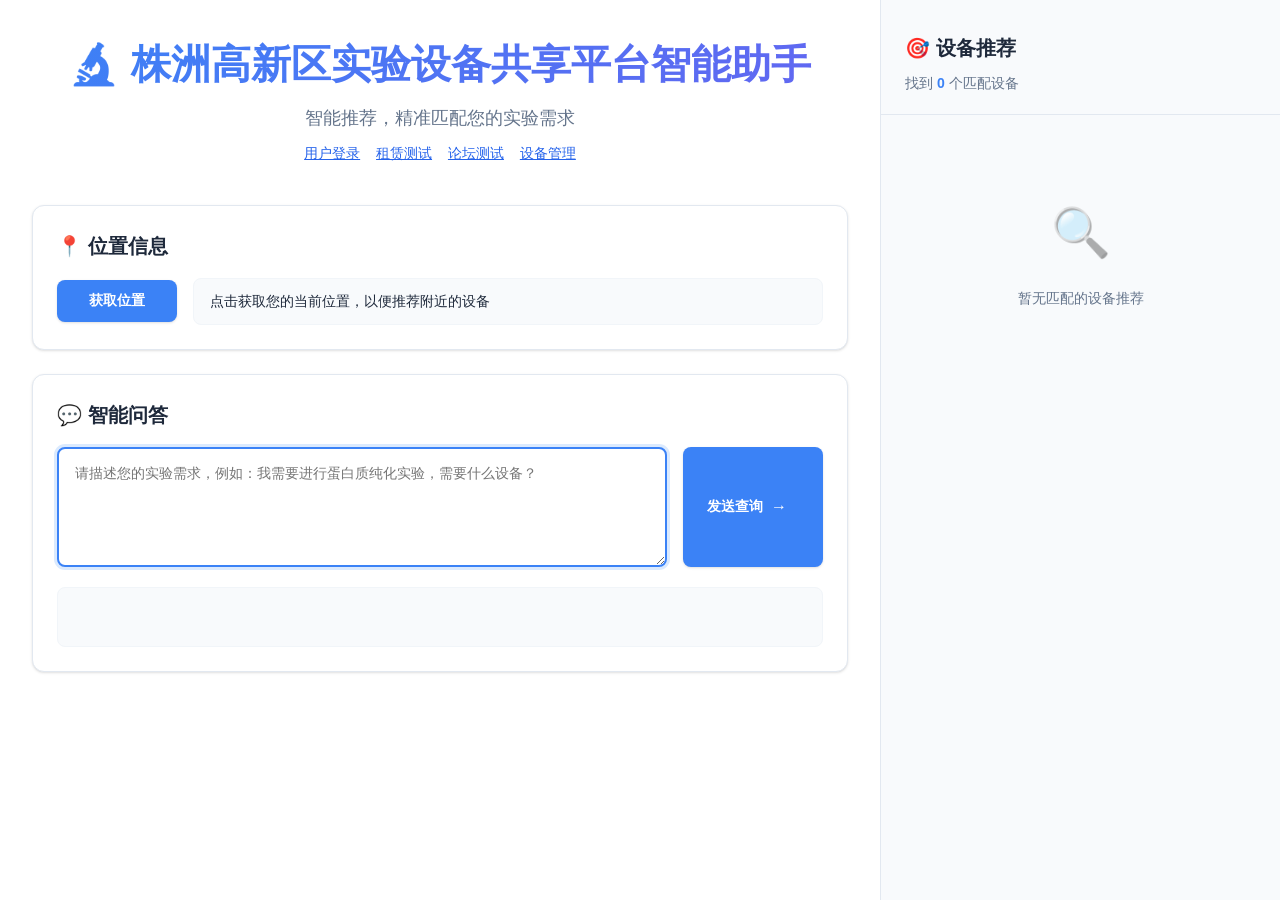
<file: static/index.html>
<!DOCTYPE html>
<html lang="zh-CN">
<head>
    <meta charset="UTF-8" />
    <meta name="viewport" content="width=device-width, initial-scale=1.0" />
    <title>实验设备共享平台</title>
    <link rel="stylesheet" href="/static/styles.css" />
</head>
<body>
    <div class="app-container">
        <!-- 左侧主要内容区域 -->
        <div class="main-content">
            <header class="header">
                <h1>🔬 株洲高新区实验设备共享平台智能助手</h1>
                <p class="subtitle">智能推荐，精准匹配您的实验需求</p>
                <p style="margin-top:10px;font-size:14px">
                    <a href="/static/auth.html" style="color:#2563eb;margin-right:12px">用户登录</a>
                    <a href="/static/lease.html" style="color:#2563eb;margin-right:12px">租赁测试</a>
                    <a href="/static/forum.html" style="color:#2563eb;margin-right:12px">论坛测试</a>
                    <a href="/static/admin.html" style="color:#2563eb">设备管理</a>
                </p>
            </header>

            <section class="location-section">
                <h2>📍 位置信息</h2>
                <div class="location-box">
                    <button id="locationBtn" class="location-btn">获取位置</button>
                    <div id="locationInfo" class="location-info">点击获取您的当前位置，以便推荐附近的设备</div>
                </div>
            </section>

            <section class="chat-section">
                <h2>💬 智能问答</h2>
                <div class="chat-box">
                    <textarea id="prompt" placeholder="请描述您的实验需求，例如：我需要进行蛋白质纯化实验，需要什么设备？"></textarea>
                    <button id="sendBtn" class="send-btn">
                        <span class="btn-text">发送查询</span>
                        <span class="btn-icon">→</span>
                    </button>
                </div>
                <div id="reply" class="reply"></div>
            </section>
        </div>

        <!-- 右侧推荐卡片区域 -->
        <div class="sidebar">
            <div class="sidebar-header">
                <h2>🎯 设备推荐</h2>
                <div class="card-count">找到 <span id="cardCount">0</span> 个匹配设备</div>
            </div>
            
            <div class="cards-container" id="cardsContainer">
                <div class="cards-scroll">
                    <!-- 推荐卡片将动态插入这里 -->
                    <div class="empty-state">
                        <div class="empty-icon">🔍</div>
                        <p>请输入实验需求，获取设备推荐</p>
                    </div>
                </div>
            </div>
        </div>
    </div>

    <script src="/static/app.js?v=4"></script>
</body>
</html>
</file>
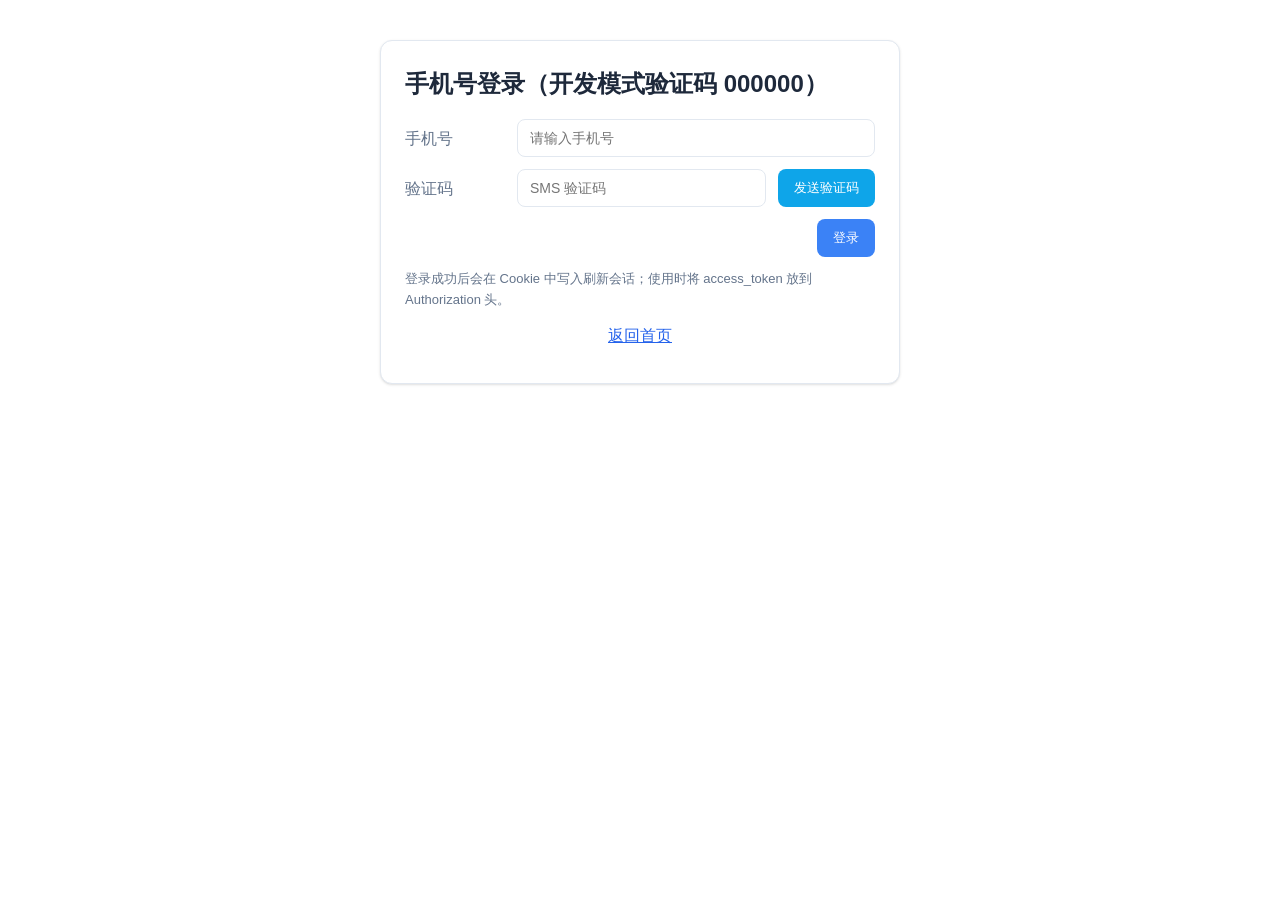
<file: static/auth.html>
<!DOCTYPE html>
<html lang="zh-CN">
<head>
  <meta charset="UTF-8" />
  <meta name="viewport" content="width=device-width, initial-scale=1.0" />
  <title>登录 - 设备共享平台</title>
  <link rel="stylesheet" href="/static/styles.css" />
  <style>
    .card { max-width: 520px; margin: 40px auto; background: var(--bg-card); border:1px solid var(--border); padding:24px; border-radius:12px; box-shadow: var(--shadow); }
    .row { display:flex; gap:12px; margin-bottom:12px; }
    .row label { width:100px; color: var(--text-muted); display:flex; align-items:center; }
    .row input { flex:1; padding: 10px 12px; border:1px solid var(--border); border-radius:8px; font-size:14px; }
    .btn { padding: 10px 16px; background: var(--primary); color:#fff; border:none; border-radius:8px; cursor:pointer; }
    .btn.secondary { background:#0ea5e9; }
    .help { font-size: 13px; color: var(--text-muted); }
    .nav { text-align:center; margin-top:12px }
    .nav a { color:#2563eb }
    .msg { margin-top:10px; font-size:14px; }
  </style>
</head>
<body>
  <div class="card">
    <h2 style="margin-bottom:16px">手机号登录（开发模式验证码 000000）</h2>
    <div class="row">
      <label>手机号</label>
      <input id="phone" placeholder="请输入手机号" />
    </div>
    <div class="row">
      <label>验证码</label>
      <input id="code" placeholder="SMS 验证码" />
      <button class="btn secondary" id="send">发送验证码</button>
    </div>
    <div class="row" style="justify-content:flex-end">
      <button class="btn" id="login">登录</button>
    </div>
    <div class="help">登录成功后会在 Cookie 中写入刷新会话；使用时将 access_token 放到 Authorization 头。</div>
    <div class="nav"><a href="/">返回首页</a></div>
    <div class="msg" id="msg"></div>
  </div>

  <script>
    function setToken(token) {
      localStorage.setItem('access_token', token);
    }
    function getToken() { return localStorage.getItem('access_token') || ''; }
    function setMsg(text){ document.getElementById('msg').textContent = text; }

    document.getElementById('send').addEventListener('click', async () => {
      const phone = document.getElementById('phone').value.trim();
      if (!phone) return setMsg('请输入手机号');
      const resp = await fetch('/api/v1/auth/sms/send', { method:'POST', headers:{'Content-Type':'application/json'}, body: JSON.stringify({ phone, scene:'login' }) });
      const data = await resp.json();
      setMsg('已发送（开发模式可直接使用 000000）');
    });

    document.getElementById('login').addEventListener('click', async () => {
      const phone = document.getElementById('phone').value.trim();
      const code = document.getElementById('code').value.trim();
      if (!phone || !code) return setMsg('请输入手机号和验证码');
      const resp = await fetch('/api/v1/auth/verify', { method:'POST', headers:{'Content-Type':'application/json'}, body: JSON.stringify({ phone, code })});
      if (!resp.ok) { setMsg('登录失败'); return; }
      const data = await resp.json();
      setToken(data.access_token);
      setMsg('登录成功');
    });
  </script>
</body>
</html>
</file>
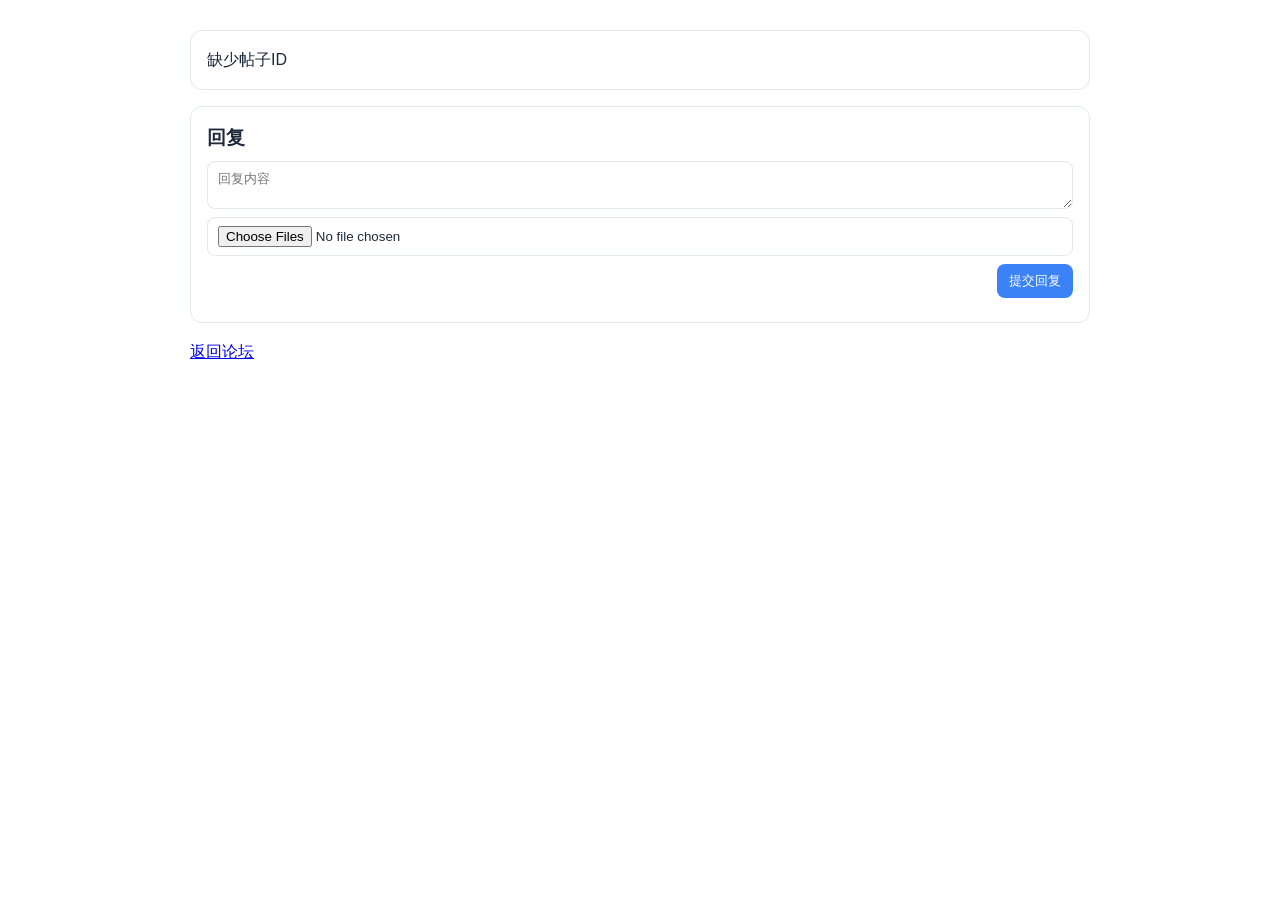
<file: static/thread.html>
<!DOCTYPE html>
<html lang="zh-CN">
<head>
  <meta charset="UTF-8" />
  <meta name="viewport" content="width=device-width, initial-scale=1.0" />
  <title>帖子详情</title>
  <link rel="stylesheet" href="/static/styles.css" />
  <style>
    .wrap { max-width: 900px; margin: 30px auto; }
    .card { background:#fff; border:1px solid var(--border); border-radius:12px; padding:16px; margin-bottom:16px; }
    .row { display:flex; gap:8px; margin:8px 0; }
    input, textarea { flex:1; padding:8px 10px; border:1px solid var(--border); border-radius:8px; }
    .btn { padding: 8px 12px; background: var(--primary); color:#fff; border:none; border-radius:8px; cursor:pointer; }
  </style>
</head>
<body>
  <div class="wrap">
    <div class="card" id="thread"></div>
    <div class="card">
      <h3>回复</h3>
      <div class="row"><textarea id="reply_content" placeholder="回复内容"></textarea></div>
      <div class="row"><input type="file" id="reply_images" multiple accept="image/*" /></div>
      <div class="row" style="justify-content:flex-end"><button class="btn" id="send">提交回复</button></div>
      <div id="msg" style="color:#888"></div>
    </div>
    <div><a href="/static/forum.html">返回论坛</a></div>
  </div>

  <script>
    function q(name){ const u=new URL(location.href); return u.searchParams.get(name); }
    const threadId = Number(q('id') || '0');
    function token(){ return localStorage.getItem('access_token') || ''; }
    function setMsg(t){ document.getElementById('msg').textContent = t; }
    async function refreshAccess(){
      const r = await fetch('/api/v1/auth/refresh', { method:'POST', credentials:'include' });
      if (!r.ok) throw new Error('刷新失败');
      const data = await r.json();
      if (data && data.access_token) localStorage.setItem('access_token', data.access_token);
      return data;
    }
    async function api(path, method='GET', body){
      let resp = await fetch(path, { method, headers: { 'Content-Type': 'application/json', 'Authorization': 'Bearer ' + token() }, body: body?JSON.stringify(body):undefined });
      if (resp.status === 401){ await refreshAccess(); resp = await fetch(path, { method, headers: { 'Content-Type': 'application/json', 'Authorization': 'Bearer ' + token() }, body: body?JSON.stringify(body):undefined }); }
      if (!resp.ok) throw new Error(await resp.text());
      return resp.json();
    }
    async function uploadOne(file){
      const form = new FormData();
      form.append('file', file);
      let resp = await fetch('/api/v1/forum/uploads', { method:'POST', headers: { 'Authorization': 'Bearer ' + token() }, body: form });
      if (resp.status === 401){ await refreshAccess(); resp = await fetch('/api/v1/forum/uploads', { method:'POST', headers: { 'Authorization': 'Bearer ' + token() }, body: form }); }
      if (!resp.ok) throw new Error(await resp.text());
      return resp.json();
    }

    async function loadThread(){
      const data = await api(`/api/v1/forum/threads/${threadId}`);
      const el = document.getElementById('thread');
      el.innerHTML = `
        <h3>帖子 #${data.id} | 作者:${data.author_user_id}</h3>
        <div>标题: ${data.title}</div>
        <div>分类: ${data.category} ${data.lease_order_id?(' | 租赁#'+data.lease_order_id):''}</div>
        ${(data.attachments||[]).map(u=>`<div><img src='${u}' style='max-width:100%;border:1px solid var(--border);margin:6px 0'/></div>`).join('')}
        <h4 style="margin-top:12px">回复 (${data.posts.length})</h4>
        <div>${data.posts.map(p=>`<div style='border-bottom:1px solid var(--border);padding:6px 0'>#${p.floor_no || p.id} | 作者:${p.author_user_id} | ${p.created_at}<br/>${p.content || ''}<br/>${(p.attachments||[]).map(u=>`<div><img src='${u}' style='max-width:100%;border:1px solid var(--border);margin:4px 0'/></div>`).join('')}</div>`).join('')}</div>
      `;
    }

    document.getElementById('send').addEventListener('click', async () => {
      try{
        const content = (document.getElementById('reply_content').value || '').trim();
        const files = document.getElementById('reply_images').files;
        const urls = [];
        for (const f of files){ const r = await uploadOne(f); if (r && r.url) urls.push(r.url); }
        if (!content && urls.length===0) { setMsg('请输入内容或选择图片'); return; }
        await api(`/api/v1/forum/threads/${threadId}/posts`, 'POST', { content, attachments: urls });
        setMsg('已提交');
        document.getElementById('reply_content').value = '';
        document.getElementById('reply_images').value = '';
        await loadThread();
      }catch(e){ setMsg('失败: ' + e); }
    });

    if (!threadId){ document.getElementById('thread').textContent = '缺少帖子ID'; }
    else { loadThread(); }
  </script>
</body>
</html>
</file>
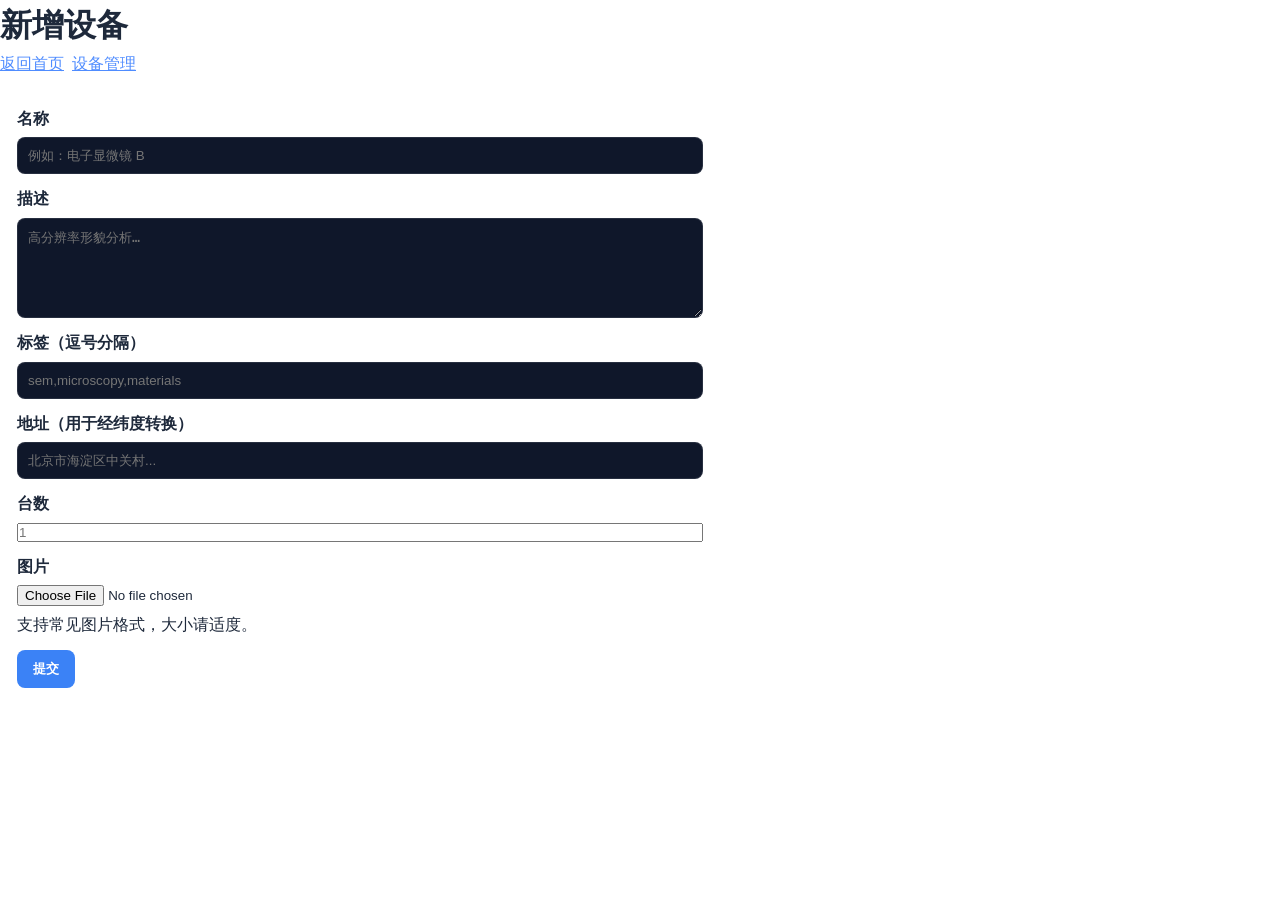
<file: static/upload.html>
<!DOCTYPE html>
<html lang="zh-CN">
<head>
    <meta charset="UTF-8" />
    <meta name="viewport" content="width=device-width, initial-scale=1.0" />
    <title>新增设备</title>
    <link rel="stylesheet" href="/static/styles.css" />
    <style>
        /* 仅本页的表单布局微调 */
        .form {
            display: grid; gap: 12px;
            background: var(--card);
            border: 1px solid rgba(255,255,255,0.06);
            border-radius: 12px;
            padding: 16px;
            max-width: 720px;
        }
        .row { display: grid; gap: 6px; }
        .row label { font-weight: 600; color: var(--muted); }
        .row input[type="text"], .row textarea {
            background: #0f172a; color: var(--text);
            border: 1px solid rgba(255,255,255,0.1);
            border-radius: 8px; padding: 10px;
        }
        .row textarea { min-height: 100px; resize: vertical; }
        .actions { display: flex; gap: 12px; align-items: center; }
        .btn {
            background: var(--primary); color: white; border: none;
            border-radius: 8px; padding: 10px 16px; cursor: pointer; font-weight: 600;
        }
        .btn:hover { filter: brightness(1.1); }
        .preview { margin-top: 12px; display: flex; gap: 12px; align-items: center; }
        .preview img { width: 160px; height: 120px; object-fit: cover; border-radius: 8px; border: 1px solid rgba(255,255,255,0.08); }
        .hint { color: var(--muted); }
        .toolbar { display: flex; gap: 8px; margin-bottom: 12px; }
    </style>
</head>
<body>
    <div class="container">
        <h1>新增设备</h1>

        <div class="toolbar">
            <a href="/" style="color:#4f8cff">返回首页</a>
            <a href="/static/admin.html" style="color:#4f8cff">设备管理</a>
        </div>

        <!--
            为什么使用表单 + fetch(FormData)：
            - 便于文件上传（multipart/form-data）
            - 保留良好的错误提示与结果展示
        -->
        <form id="f" class="form" onsubmit="return false;">
            <div class="row">
                <label for="name">名称</label>
                <input id="name" name="name" type="text" required placeholder="例如：电子显微镜 B" />
            </div>
            <div class="row">
                <label for="description">描述</label>
                <textarea id="description" name="description" placeholder="高分辨率形貌分析…"></textarea>
            </div>
            <div class="row">
                <label for="tags">标签（逗号分隔）</label>
                <input id="tags" name="tags" type="text" placeholder="sem,microscopy,materials" />
            </div>
            <div class="row">
                <label for="address">地址（用于经纬度转换）</label>
                <input id="address" name="address" type="text" placeholder="北京市海淀区中关村..." />
            </div>
            <div class="row">
                <label for="quantity">台数</label>
                <input id="quantity" name="quantity" type="number" min="0" step="1" placeholder="1" />
            </div>
            <div class="row">
                <label for="image">图片</label>
                <input id="image" name="image" type="file" accept="image/*" />
                <div class="hint">支持常见图片格式，大小请适度。</div>
                <div class="preview" id="preview" style="display:none;">
                    <img id="previewImg" alt="预览" />
                    <div class="hint" id="previewName"></div>
                </div>
            </div>
            <div class="actions">
                <button class="btn" id="submitBtn">提交</button>
                <span class="hint" id="msg"></span>
            </div>
        </form>
    </div>

    <script>
        // 选择并预览图片：提升用户体验
        const imageEl = document.getElementById('image');
        const preview = document.getElementById('preview');
        const previewImg = document.getElementById('previewImg');
        const previewName = document.getElementById('previewName');
        imageEl.addEventListener('change', () => {
            const file = imageEl.files && imageEl.files[0];
            if (!file) { preview.style.display = 'none'; return; }
            const url = URL.createObjectURL(file);
            previewImg.src = url;
            previewName.textContent = file.name + ' (' + Math.round(file.size/1024) + ' KB)';
            preview.style.display = 'flex';
        });

        // 提交表单到 /api/rag/upsert
        const form = document.getElementById('f');
        const submitBtn = document.getElementById('submitBtn');
        const msg = document.getElementById('msg');
        async function submitForm() {
            msg.textContent = '提交中…';
            submitBtn.disabled = true;
            try {
                const fd = new FormData(form);
                // 规范化 tags：小写并去除两侧空格
                const tagsInput = (document.getElementById('tags').value || '').trim().toLowerCase();
                fd.set('tags', tagsInput);
                const resp = await fetch('/api/rag/upsert', {
                    method: 'POST',
                    body: fd,
                });
                if (!resp.ok) throw new Error(await resp.text());
                const data = await resp.json();
                msg.textContent = '已保存，ID: ' + (data.id || data?.id || '');
            } catch (e) {
                msg.textContent = '提交失败：' + (e && e.message ? e.message : '未知错误');
            } finally {
                submitBtn.disabled = false;
            }
        }
        submitBtn.addEventListener('click', submitForm);
    </script>
</body>
</html>
</file>
<file: static/styles.css>
/* 实验设备共享平台 - 现代化白色主题 */

:root {
    --bg: #ffffff;
    --bg-secondary: #f8fafc;
    --bg-card: #ffffff;
    --text: #1e293b;
    --text-muted: #64748b;
    --text-light: #94a3b8;
    --primary: #3b82f6;
    --primary-hover: #2563eb;
    --primary-light: #dbeafe;
    --border: #e2e8f0;
    --border-light: #f1f5f9;
    --shadow: 0 1px 3px 0 rgb(0 0 0 / 0.1), 0 1px 2px -1px rgb(0 0 0 / 0.1);
    --shadow-md: 0 4px 6px -1px rgb(0 0 0 / 0.1), 0 2px 4px -2px rgb(0 0 0 / 0.1);
    --shadow-lg: 0 10px 15px -3px rgb(0 0 0 / 0.1), 0 4px 6px -4px rgb(0 0 0 / 0.1);
    --radius: 12px;
    --radius-sm: 8px;
}

* { 
    box-sizing: border-box; 
    margin: 0;
    padding: 0;
}

body {
    font-family: -apple-system, BlinkMacSystemFont, 'Segoe UI', Roboto, 'Helvetica Neue', Arial, sans-serif;
    background: var(--bg);
    color: var(--text);
    line-height: 1.6;
    overflow-x: hidden;
}

.app-container {
    display: flex;
    min-height: 100vh;
    max-width: 1400px;
    margin: 0 auto;
}

/* 左侧主要内容区域 */
.main-content {
    flex: 1;
    padding: 32px;
    max-width: calc(100% - 400px);
}

.header {
    margin-bottom: 40px;
    text-align: center;
}

.header h1 {
    font-size: 2.5rem;
    font-weight: 700;
    color: var(--text);
    margin-bottom: 8px;
    background: linear-gradient(135deg, var(--primary), #6366f1);
    -webkit-background-clip: text;
    -webkit-text-fill-color: transparent;
    background-clip: text;
}

.subtitle {
    color: var(--text-muted);
    font-size: 1.1rem;
    font-weight: 400;
}

/* 卡片通用样式 */
.location-section, .chat-section {
    background: var(--bg-card);
    border: 1px solid var(--border);
    border-radius: var(--radius);
    padding: 24px;
    margin-bottom: 24px;
    box-shadow: var(--shadow);
    transition: all 0.2s ease;
}

.location-section:hover, .chat-section:hover {
    box-shadow: var(--shadow-md);
}

.location-section h2, .chat-section h2 {
    font-size: 1.25rem;
    font-weight: 600;
    margin-bottom: 16px;
    color: var(--text);
}

/* 位置信息样式 */
.location-box {
    display: flex;
    align-items: center;
    gap: 16px;
    flex-wrap: wrap;
}

.location-btn {
    min-width: 120px;
    padding: 12px 20px;
    border: none;
    border-radius: var(--radius-sm);
    background: var(--primary);
    color: white;
    cursor: pointer;
    font-weight: 600;
    font-size: 14px;
    transition: all 0.2s ease;
    box-shadow: var(--shadow);
}

.location-btn:hover:not(:disabled) {
    background: var(--primary-hover);
    transform: translateY(-1px);
    box-shadow: var(--shadow-md);
}

.location-btn:active:not(:disabled) {
    transform: translateY(0);
}

.location-btn:disabled {
    opacity: 0.6;
    cursor: not-allowed;
    transform: none;
}

.location-info {
    flex: 1;
    min-width: 200px;
    padding: 12px 16px;
    border-radius: var(--radius-sm);
    font-size: 14px;
    line-height: 1.5;
    background: var(--bg-secondary);
    border: 1px solid var(--border-light);
}

.location-info.getting {
    background: var(--primary-light);
    border-color: var(--primary);
    color: var(--primary);
}

.location-info.success {
    background: #dcfce7;
    border-color: #22c55e;
    color: #16a34a;
}

.location-info.error {
    background: #fef2f2;
    border-color: #ef4444;
    color: #dc2626;
}

/* 对话区域样式 */
.chat-box {
    display: flex;
    gap: 16px;
    margin-bottom: 20px;
}

textarea#prompt {
    flex: 1;
    min-height: 120px;
    background: var(--bg);
    color: var(--text);
    border: 2px solid var(--border);
    border-radius: var(--radius-sm);
    padding: 16px;
    resize: vertical;
    font-family: inherit;
    font-size: 14px;
    transition: all 0.2s ease;
}

textarea#prompt:focus {
    outline: none;
    border-color: var(--primary);
    box-shadow: 0 0 0 3px var(--primary-light);
}

.send-btn {
    display: flex;
    align-items: center;
    gap: 8px;
    min-width: 140px;
    padding: 16px 24px;
    border: none;
    border-radius: var(--radius-sm);
    background: var(--primary);
    color: white;
    cursor: pointer;
    font-weight: 600;
    font-size: 14px;
    transition: all 0.2s ease;
    box-shadow: var(--shadow);
}

.send-btn:hover:not(:disabled) {
    background: var(--primary-hover);
    transform: translateY(-2px);
    box-shadow: var(--shadow-lg);
}

.send-btn:active:not(:disabled) {
    transform: translateY(0);
}

.send-btn:disabled {
    opacity: 0.6;
    cursor: not-allowed;
    transform: none;
}

.btn-icon {
    font-size: 16px;
    transition: transform 0.2s ease;
}

.send-btn:hover .btn-icon {
    transform: translateX(2px);
}

.reply {
    margin-top: 20px;
    padding: 20px;
    background: var(--bg-secondary);
    border: 1px solid var(--border-light);
    border-radius: var(--radius-sm);
    color: var(--text);
    white-space: pre-wrap;
    font-size: 14px;
    line-height: 1.6;
    min-height: 60px;
}

/* 右侧推荐区域 */
.sidebar {
    width: 400px;
    background: var(--bg-secondary);
    border-left: 1px solid var(--border);
    display: flex;
    flex-direction: column;
    position: sticky;
    top: 0;
    height: 100vh;
}

.sidebar-header {
    padding: 32px 24px 20px;
    border-bottom: 1px solid var(--border);
}

.sidebar-header h2 {
    font-size: 1.25rem;
    font-weight: 600;
    margin-bottom: 8px;
    color: var(--text);
}

.card-count {
    font-size: 14px;
    color: var(--text-muted);
}

.card-count span {
    font-weight: 600;
    color: var(--primary);
}

.cards-container {
    flex: 1;
    overflow: hidden;
}

.cards-scroll {
    height: 100%;
    overflow-y: auto;
    padding: 20px 24px;
}

/* 滚动条样式 */
.cards-scroll::-webkit-scrollbar {
    width: 6px;
}

.cards-scroll::-webkit-scrollbar-track {
    background: transparent;
}

.cards-scroll::-webkit-scrollbar-thumb {
    background: var(--border);
    border-radius: 3px;
}

.cards-scroll::-webkit-scrollbar-thumb:hover {
    background: var(--text-light);
}

/* 空状态 */
.empty-state {
    text-align: center;
    padding: 60px 20px;
    color: var(--text-muted);
}

.empty-icon {
    font-size: 3rem;
    margin-bottom: 16px;
    opacity: 0.5;
}

.empty-state p {
    font-size: 14px;
    line-height: 1.5;
}

/* 推荐卡片样式 */
.equipment-card {
    background: var(--bg-card);
    border: 1px solid var(--border);
    border-radius: var(--radius);
    overflow: hidden;
    margin-bottom: 16px;
    transition: all 0.2s ease;
    box-shadow: var(--shadow);
}

.equipment-card:hover {
    transform: translateY(-2px);
    box-shadow: var(--shadow-lg);
    border-color: var(--primary);
}

.equipment-card img {
    width: 100%;
    height: 160px;
    object-fit: cover;
    background: var(--bg-secondary);
}

.equipment-card .card-body {
    padding: 16px;
}

.equipment-card .card-title {
    font-size: 16px;
    font-weight: 600;
    margin-bottom: 8px;
    color: var(--text);
    line-height: 1.4;
}

.equipment-card .card-desc {
    font-size: 13px;
    color: var(--text-muted);
    line-height: 1.5;
    margin-bottom: 12px;
}

.equipment-card .card-meta {
    display: flex;
    flex-wrap: wrap;
    gap: 8px;
    font-size: 12px;
}

.equipment-card .meta-item {
    padding: 4px 8px;
    background: var(--bg-secondary);
    border-radius: 4px;
    color: var(--text-muted);
}

.equipment-card .meta-item.primary {
    background: var(--primary-light);
    color: var(--primary);
}

/* 响应式设计 */
@media (max-width: 1024px) {
    .app-container {
        flex-direction: column;
    }
    
    .main-content {
        max-width: 100%;
        padding: 24px;
    }
    
    .sidebar {
        width: 100%;
        height: auto;
        position: static;
        border-left: none;
        border-top: 1px solid var(--border);
    }
    
    .cards-scroll {
        max-height: 400px;
    }
}

@media (max-width: 768px) {
    .main-content {
        padding: 16px;
    }
    
    .header h1 {
        font-size: 2rem;
    }
    
    .chat-box {
        flex-direction: column;
        gap: 12px;
    }
    
    .send-btn {
        width: 100%;
        justify-content: center;
    }
    
    .location-box {
        flex-direction: column;
        align-items: stretch;
    }
    
    .location-btn {
        width: 100%;
    }
}
</file>
